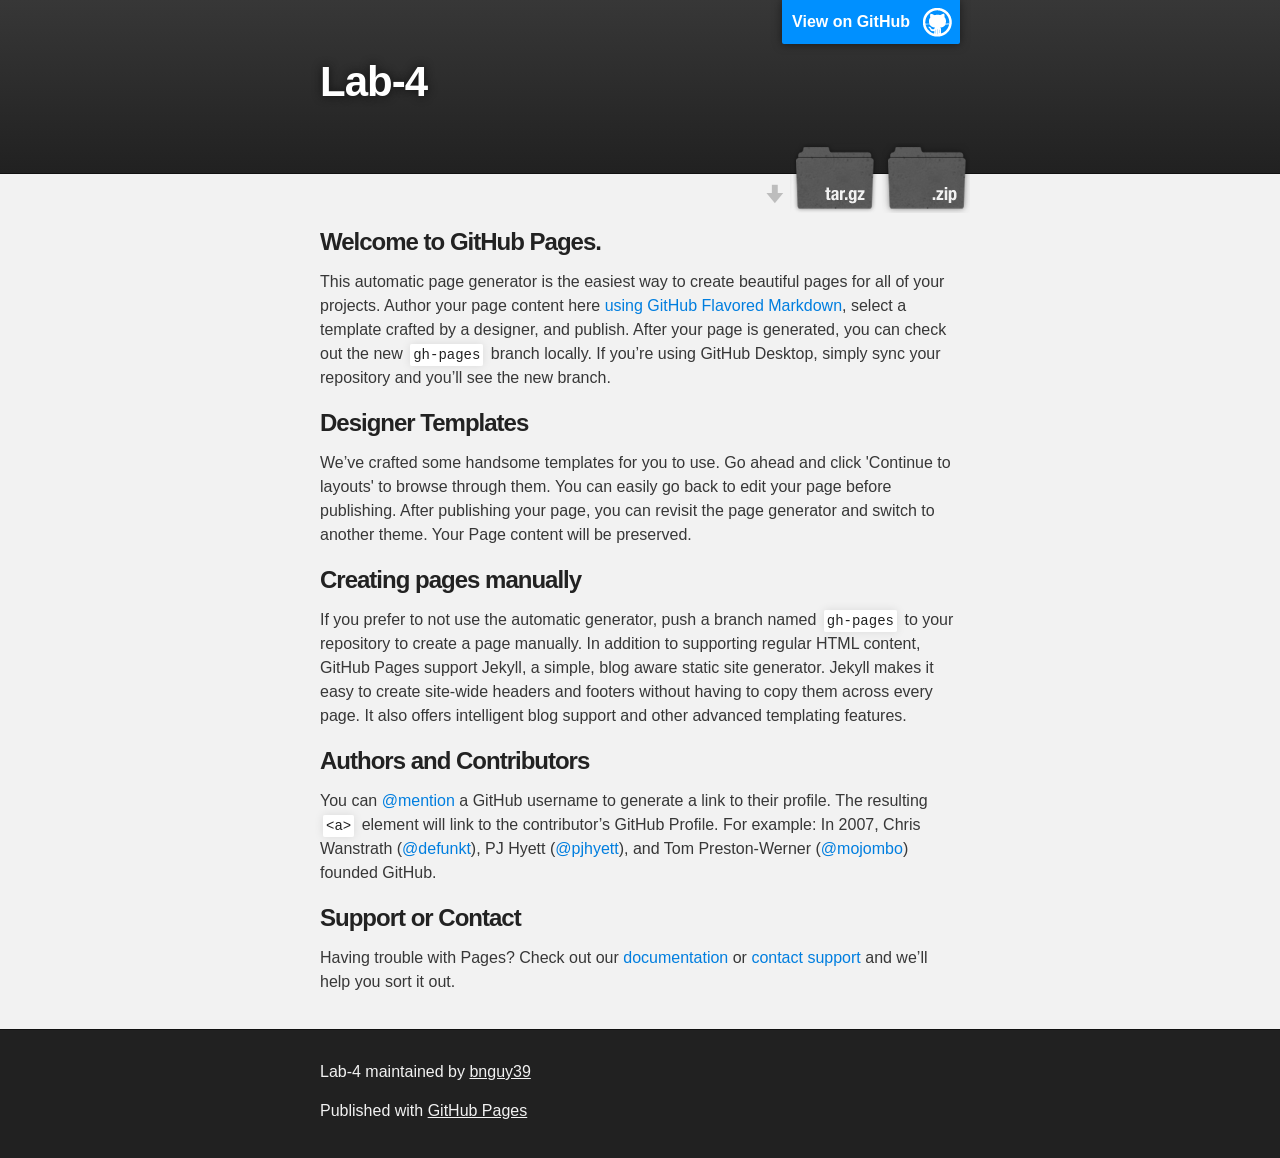
<file: index.html>
<!DOCTYPE html>
<html>

  <head>
    <meta charset='utf-8'>
    <meta http-equiv="X-UA-Compatible" content="chrome=1">
    <meta name="description" content="Lab-4 : ">

    <link rel="stylesheet" type="text/css" media="screen" href="stylesheets/stylesheet.css">

    <title>Lab-4</title>
  </head>

  <body>

    <!-- HEADER -->
    <div id="header_wrap" class="outer">
        <header class="inner">
          <a id="forkme_banner" href="https://github.com/bnguy39/Lab-4">View on GitHub</a>

          <h1 id="project_title">Lab-4</h1>
          <h2 id="project_tagline"></h2>

            <section id="downloads">
              <a class="zip_download_link" href="https://github.com/bnguy39/Lab-4/zipball/master">Download this project as a .zip file</a>
              <a class="tar_download_link" href="https://github.com/bnguy39/Lab-4/tarball/master">Download this project as a tar.gz file</a>
            </section>
        </header>
    </div>

    <!-- MAIN CONTENT -->
    <div id="main_content_wrap" class="outer">
      <section id="main_content" class="inner">
        <h3>
<a id="welcome-to-github-pages" class="anchor" href="#welcome-to-github-pages" aria-hidden="true"><span aria-hidden="true" class="octicon octicon-link"></span></a>Welcome to GitHub Pages.</h3>

<p>This automatic page generator is the easiest way to create beautiful pages for all of your projects. Author your page content here <a href="https://guides.github.com/features/mastering-markdown/">using GitHub Flavored Markdown</a>, select a template crafted by a designer, and publish. After your page is generated, you can check out the new <code>gh-pages</code> branch locally. If you’re using GitHub Desktop, simply sync your repository and you’ll see the new branch.</p>

<h3>
<a id="designer-templates" class="anchor" href="#designer-templates" aria-hidden="true"><span aria-hidden="true" class="octicon octicon-link"></span></a>Designer Templates</h3>

<p>We’ve crafted some handsome templates for you to use. Go ahead and click 'Continue to layouts' to browse through them. You can easily go back to edit your page before publishing. After publishing your page, you can revisit the page generator and switch to another theme. Your Page content will be preserved.</p>

<h3>
<a id="creating-pages-manually" class="anchor" href="#creating-pages-manually" aria-hidden="true"><span aria-hidden="true" class="octicon octicon-link"></span></a>Creating pages manually</h3>

<p>If you prefer to not use the automatic generator, push a branch named <code>gh-pages</code> to your repository to create a page manually. In addition to supporting regular HTML content, GitHub Pages support Jekyll, a simple, blog aware static site generator. Jekyll makes it easy to create site-wide headers and footers without having to copy them across every page. It also offers intelligent blog support and other advanced templating features.</p>

<h3>
<a id="authors-and-contributors" class="anchor" href="#authors-and-contributors" aria-hidden="true"><span aria-hidden="true" class="octicon octicon-link"></span></a>Authors and Contributors</h3>

<p>You can <a href="https://help.github.com/articles/basic-writing-and-formatting-syntax/#mentioning-users-and-teams" class="user-mention">@mention</a> a GitHub username to generate a link to their profile. The resulting <code>&lt;a&gt;</code> element will link to the contributor’s GitHub Profile. For example: In 2007, Chris Wanstrath (<a href="https://github.com/defunkt" class="user-mention">@defunkt</a>), PJ Hyett (<a href="https://github.com/pjhyett" class="user-mention">@pjhyett</a>), and Tom Preston-Werner (<a href="https://github.com/mojombo" class="user-mention">@mojombo</a>) founded GitHub.</p>

<h3>
<a id="support-or-contact" class="anchor" href="#support-or-contact" aria-hidden="true"><span aria-hidden="true" class="octicon octicon-link"></span></a>Support or Contact</h3>

<p>Having trouble with Pages? Check out our <a href="https://help.github.com/pages">documentation</a> or <a href="https://github.com/contact">contact support</a> and we’ll help you sort it out.</p>
      </section>
    </div>

    <!-- FOOTER  -->
    <div id="footer_wrap" class="outer">
      <footer class="inner">
        <p class="copyright">Lab-4 maintained by <a href="https://github.com/bnguy39">bnguy39</a></p>
        <p>Published with <a href="https://pages.github.com">GitHub Pages</a></p>
      </footer>
    </div>

    

  </body>
</html>
</file>
<file: stylesheets/stylesheet.css>
/*******************************************************************************
Slate Theme for GitHub Pages
by Jason Costello, @jsncostello
*******************************************************************************/

@import url(github-light.css);

/*******************************************************************************
MeyerWeb Reset
*******************************************************************************/

html, body, div, span, applet, object, iframe,
h1, h2, h3, h4, h5, h6, p, blockquote, pre,
a, abbr, acronym, address, big, cite, code,
del, dfn, em, img, ins, kbd, q, s, samp,
small, strike, strong, sub, sup, tt, var,
b, u, i, center,
dl, dt, dd, ol, ul, li,
fieldset, form, label, legend,
table, caption, tbody, tfoot, thead, tr, th, td,
article, aside, canvas, details, embed,
figure, figcaption, footer, header, hgroup,
menu, nav, output, ruby, section, summary,
time, mark, audio, video {
  margin: 0;
  padding: 0;
  border: 0;
  font: inherit;
  vertical-align: baseline;
}

/* HTML5 display-role reset for older browsers */
article, aside, details, figcaption, figure,
footer, header, hgroup, menu, nav, section {
  display: block;
}

ol, ul {
  list-style: none;
}

table {
  border-collapse: collapse;
  border-spacing: 0;
}

/*******************************************************************************
Theme Styles
*******************************************************************************/

body {
  box-sizing: border-box;
  color:#373737;
  background: #212121;
  font-size: 16px;
  font-family: 'Myriad Pro', Calibri, Helvetica, Arial, sans-serif;
  line-height: 1.5;
  -webkit-font-smoothing: antialiased;
}

h1, h2, h3, h4, h5, h6 {
  margin: 10px 0;
  font-weight: 700;
  color:#222222;
  font-family: 'Lucida Grande', 'Calibri', Helvetica, Arial, sans-serif;
  letter-spacing: -1px;
}

h1 {
  font-size: 36px;
  font-weight: 700;
}

h2 {
  padding-bottom: 10px;
  font-size: 32px;
  background: url('../images/bg_hr.png') repeat-x bottom;
}

h3 {
  font-size: 24px;
}

h4 {
  font-size: 21px;
}

h5 {
  font-size: 18px;
}

h6 {
  font-size: 16px;
}

p {
  margin: 10px 0 15px 0;
}

footer p {
  color: #f2f2f2;
}

a {
  text-decoration: none;
  color: #007edf;
  text-shadow: none;

  transition: color 0.5s ease;
  transition: text-shadow 0.5s ease;
  -webkit-transition: color 0.5s ease;
  -webkit-transition: text-shadow 0.5s ease;
  -moz-transition: color 0.5s ease;
  -moz-transition: text-shadow 0.5s ease;
  -o-transition: color 0.5s ease;
  -o-transition: text-shadow 0.5s ease;
  -ms-transition: color 0.5s ease;
  -ms-transition: text-shadow 0.5s ease;
}

a:hover, a:focus {text-decoration: underline;}

footer a {
  color: #F2F2F2;
  text-decoration: underline;
}

em {
  font-style: italic;
}

strong {
  font-weight: bold;
}

img {
  position: relative;
  margin: 0 auto;
  max-width: 739px;
  padding: 5px;
  margin: 10px 0 10px 0;
  border: 1px solid #ebebeb;

  box-shadow: 0 0 5px #ebebeb;
  -webkit-box-shadow: 0 0 5px #ebebeb;
  -moz-box-shadow: 0 0 5px #ebebeb;
  -o-box-shadow: 0 0 5px #ebebeb;
  -ms-box-shadow: 0 0 5px #ebebeb;
}

p img {
  display: inline;
  margin: 0;
  padding: 0;
  vertical-align: middle;
  text-align: center;
  border: none;
}

pre, code {
  width: 100%;
  color: #222;
  background-color: #fff;

  font-family: Monaco, "Bitstream Vera Sans Mono", "Lucida Console", Terminal, monospace;
  font-size: 14px;

  border-radius: 2px;
  -moz-border-radius: 2px;
  -webkit-border-radius: 2px;
}

pre {
  width: 100%;
  padding: 10px;
  box-shadow: 0 0 10px rgba(0,0,0,.1);
  overflow: auto;
}

code {
  padding: 3px;
  margin: 0 3px;
  box-shadow: 0 0 10px rgba(0,0,0,.1);
}

pre code {
  display: block;
  box-shadow: none;
}

blockquote {
  color: #666;
  margin-bottom: 20px;
  padding: 0 0 0 20px;
  border-left: 3px solid #bbb;
}


ul, ol, dl {
  margin-bottom: 15px
}

ul {
  list-style-position: inside;
  list-style: disc;
  padding-left: 20px;
}

ol {
  list-style-position: inside;
  list-style: decimal;
  padding-left: 20px;
}

dl dt {
  font-weight: bold;
}

dl dd {
  padding-left: 20px;
  font-style: italic;
}

dl p {
  padding-left: 20px;
  font-style: italic;
}

hr {
  height: 1px;
  margin-bottom: 5px;
  border: none;
  background: url('../images/bg_hr.png') repeat-x center;
}

table {
  border: 1px solid #373737;
  margin-bottom: 20px;
  text-align: left;
 }

th {
  font-family: 'Lucida Grande', 'Helvetica Neue', Helvetica, Arial, sans-serif;
  padding: 10px;
  background: #373737;
  color: #fff;
 }

td {
  padding: 10px;
  border: 1px solid #373737;
 }

form {
  background: #f2f2f2;
  padding: 20px;
}

/*******************************************************************************
Full-Width Styles
*******************************************************************************/

.outer {
  width: 100%;
}

.inner {
  position: relative;
  max-width: 640px;
  padding: 20px 10px;
  margin: 0 auto;
}

#forkme_banner {
  display: block;
  position: absolute;
  top:0;
  right: 10px;
  z-index: 10;
  padding: 10px 50px 10px 10px;
  color: #fff;
  background: url('../images/blacktocat.png') #0090ff no-repeat 95% 50%;
  font-weight: 700;
  box-shadow: 0 0 10px rgba(0,0,0,.5);
  border-bottom-left-radius: 2px;
  border-bottom-right-radius: 2px;
}

#header_wrap {
  background: #212121;
  background: -moz-linear-gradient(top, #373737, #212121);
  background: -webkit-linear-gradient(top, #373737, #212121);
  background: -ms-linear-gradient(top, #373737, #212121);
  background: -o-linear-gradient(top, #373737, #212121);
  background: linear-gradient(top, #373737, #212121);
}

#header_wrap .inner {
  padding: 50px 10px 30px 10px;
}

#project_title {
  margin: 0;
  color: #fff;
  font-size: 42px;
  font-weight: 700;
  text-shadow: #111 0px 0px 10px;
}

#project_tagline {
  color: #fff;
  font-size: 24px;
  font-weight: 300;
  background: none;
  text-shadow: #111 0px 0px 10px;
}

#downloads {
  position: absolute;
  width: 210px;
  z-index: 10;
  bottom: -40px;
  right: 0;
  height: 70px;
  background: url('../images/icon_download.png') no-repeat 0% 90%;
}

.zip_download_link {
  display: block;
  float: right;
  width: 90px;
  height:70px;
  text-indent: -5000px;
  overflow: hidden;
  background: url(../images/sprite_download.png) no-repeat bottom left;
}

.tar_download_link {
  display: block;
  float: right;
  width: 90px;
  height:70px;
  text-indent: -5000px;
  overflow: hidden;
  background: url(../images/sprite_download.png) no-repeat bottom right;
  margin-left: 10px;
}

.zip_download_link:hover {
  background: url(../images/sprite_download.png) no-repeat top left;
}

.tar_download_link:hover {
  background: url(../images/sprite_download.png) no-repeat top right;
}

#main_content_wrap {
  background: #f2f2f2;
  border-top: 1px solid #111;
  border-bottom: 1px solid #111;
}

#main_content {
  padding-top: 40px;
}

#footer_wrap {
  background: #212121;
}



/*******************************************************************************
Small Device Styles
*******************************************************************************/

@media screen and (max-width: 480px) {
  body {
    font-size:14px;
  }

  #downloads {
    display: none;
  }

  .inner {
    min-width: 320px;
    max-width: 480px;
  }

  #project_title {
  font-size: 32px;
  }

  h1 {
    font-size: 28px;
  }

  h2 {
    font-size: 24px;
  }

  h3 {
    font-size: 21px;
  }

  h4 {
    font-size: 18px;
  }

  h5 {
    font-size: 14px;
  }

  h6 {
    font-size: 12px;
  }

  code, pre {
    min-width: 320px;
    max-width: 480px;
    font-size: 11px;
  }

}
</file>
